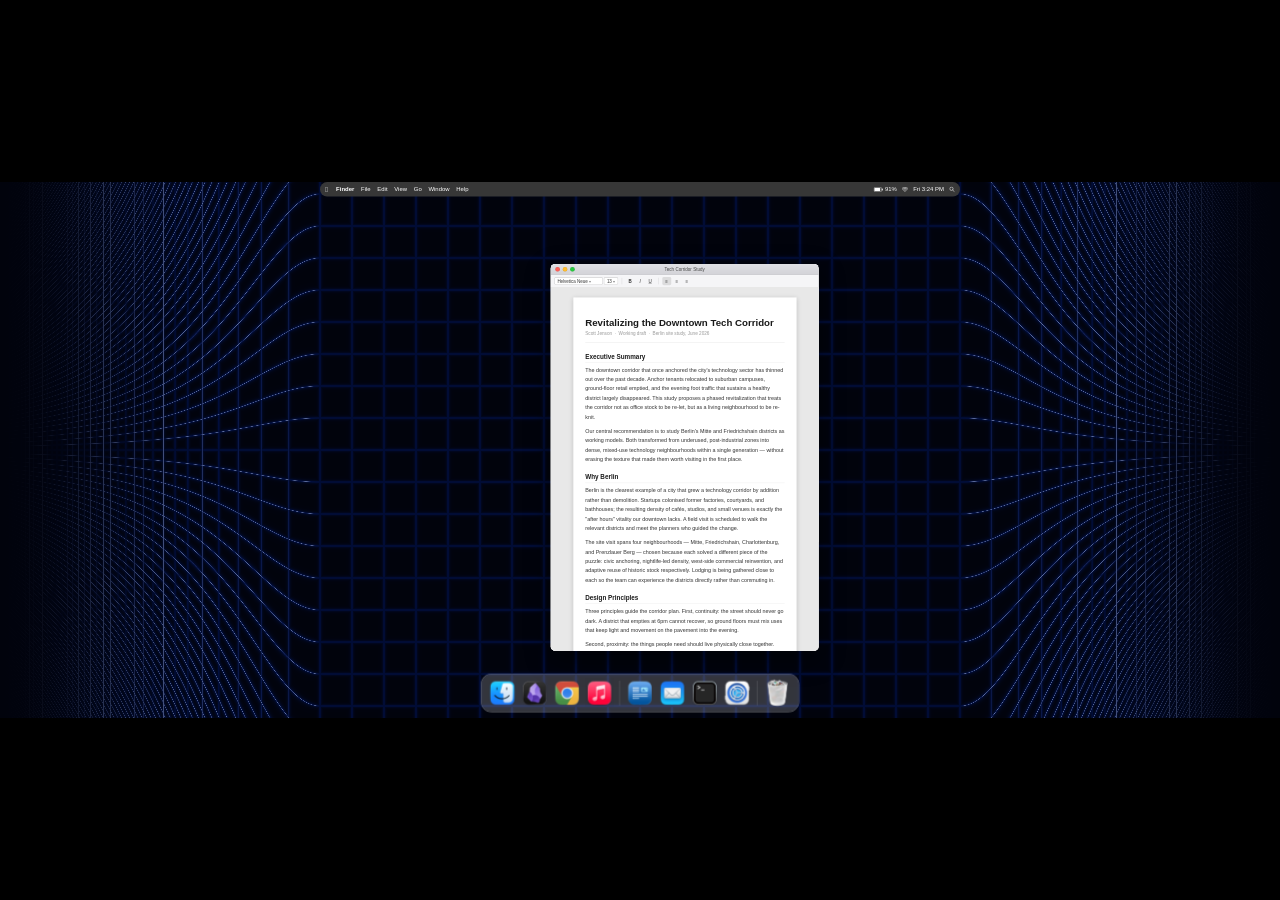
<file: index.html>
<!DOCTYPE html>
<html lang="en">
<head>
<meta charset="UTF-8">
<title>2</title>
<link rel="stylesheet" href="css/base.css">
<link rel="stylesheet" href="css/desktop.css">
<link rel="stylesheet" href="css/wordprocessor.css">
<link rel="stylesheet" href="css/windows.css">
<link rel="stylesheet" href="css/demo3.css">
</head>
<body>

<!--
  DEMO 3 — plain DOM, no WebGL.
  Opens looking IDENTICAL to where Demo 2 leaves off: pill menubar, same wallpaper
  (captured PNG), same dock, and a single word-processor window pinned to Demo 2's
  parity rect (1600,280,740,900). See CLAUDE.md for the full model.

  Choreography (all driven by js/demo3.js):
    • [→]  slide the file browser out from the viewer's left
    • [space] reveal the next pre-authored item in the folder
    • click an item → open it as a new tab in the viewer (Tab 1 = the document, never lost)
    • hover an item → a card pops out to the left into open desktop space
-->

<div id="stage">

  <!-- Background grid — Demo 2's shader ported to a static WebGL canvas (js/grid-bg.js),
       replacing the heavy 8 MB wallpaper PNG. Sized 3440×1440, CSS-scaled with #stage. -->
  <canvas id="grid-bg"></canvas>

  <!-- ── MENUBAR (pill state) ── lifted markup from Demo 2 -->
  <div id="menubar">
    <div id="menu-left">
      <span class="apple">&#63743;</span>
      <span class="menu-item bold">Finder</span>
      <span class="menu-item">File</span>
      <span class="menu-item">Edit</span>
      <span class="menu-item">View</span>
      <span class="menu-item">Go</span>
      <span class="menu-item">Window</span>
      <span class="menu-item">Help</span>
    </div>
    <span class="spacer"></span>
       <div class="menu-right">
          <span class="menu-icon-item">
            <svg width="25" height="12" viewBox="0 0 25 12" fill="none">
              <rect x="0.6" y="0.6" width="21" height="10.8" rx="2.4" stroke="currentColor" stroke-width="1.2"/>
              <rect x="22" y="3.5" width="2.5" height="5" rx="1.2" fill="currentColor"/>
              <rect x="2" y="2" width="15.5" height="8" rx="1.5" fill="currentColor"/>
            </svg>
            91%
          </span>
          <span class="menu-icon-item">
            <svg width="16" height="13" viewBox="0 0 16 13" fill="none">
              <circle cx="8" cy="11.5" r="1.4" fill="currentColor"/>
              <path d="M4.8 8.8 Q8 5.8 11.2 8.8" stroke="currentColor" stroke-width="1.4" stroke-linecap="round"/>
              <path d="M2 6.2 Q8 0.8 14 6.2" stroke="currentColor" stroke-width="1.4" stroke-linecap="round"/>
              <path d="M0 3.5 Q8 -2.5 16 3.5" stroke="currentColor" stroke-width="1.4" stroke-linecap="round"/>
            </svg>
          </span>
          <span>Fri 3:24 PM</span>
          <span class="menu-icon-item">
            <svg width="15" height="15" viewBox="0 0 15 15" fill="none">
              <circle cx="6" cy="6" r="4.5" stroke="currentColor" stroke-width="1.4"/>
              <line x1="9.5" y1="9.5" x2="14" y2="14" stroke="currentColor" stroke-width="1.5" stroke-linecap="round"/>
            </svg>
          </span>
     </div>
  </div>

  <!-- ── THE ATTACHED UNIT: file browser (left) + viewer (right) ── -->
  <div id="viewer" class="os-window">

    <!-- Scrapbook — slides out to the LEFT; viewer never moves -->
    <div id="scrapbook">
      <div class="fb-header"><img class="fb-folder-img" src="icons/folder.png" alt=""> SCRAPBOOK</div>
      <div class="fb-tree" id="fb-items">
        <!-- Starts with ONLY the open document. Everything else arrives FLAT (no
             folders yet — folders appear later, in the "categorize" stage). A drag
             of a Finder icon / doc-or-browser text / the browser URL all append a
             top-level row here. data-panel links a row to a viewer panel id. -->

        <!-- The document we're currently viewing (selected on open) -->
        <div class="fb-item revealed active" data-panel="panel-doc" data-kind="doc">
          <img class="fb-file-img" src="icons/document.png" alt="">
          <span class="fb-name">Tech Corridor Study.doc</span>
        </div>

        <!-- STAGE 3 — hotels gathered "from around the web". Pre-authored but hidden
             (.stage-hidden); bulkAddHotels() reveals them flat on the Stage-3 Space.
             data-mx/data-my are normalized (0–1) pin positions for the Stage-5 map. -->
        <div class="fb-item stage-hidden hotel-row" data-panel="panel-hotel-adlon"
             data-kind="hotel" data-mx="0.50" data-my="0.46">
          <span class="fb-ico">📝</span><span class="fb-name">Hotel Adlon Kempinski</span>
        </div>
        <div class="fb-item stage-hidden hotel-row" data-panel="panel-hotel-michelberger"
             data-kind="hotel" data-mx="0.73" data-my="0.66">
          <span class="fb-ico">📝</span><span class="fb-name">Michelberger Hotel</span>
        </div>
        <div class="fb-item stage-hidden hotel-row" data-panel="panel-hotel-25hours"
             data-kind="hotel" data-mx="0.16" data-my="0.40">
          <span class="fb-ico">📝</span><span class="fb-name">25hours Hotel Bikini</span>
        </div>
        <div class="fb-item stage-hidden hotel-row" data-panel="panel-hotel-oderberger"
             data-kind="hotel" data-mx="0.60" data-my="0.16">
          <span class="fb-ico">📝</span><span class="fb-name">Hotel Oderberger</span>
        </div>

      </div>
    </div>

    <!-- Viewer content clip layer (rounds corners; sits above the file browser) -->
    <div class="viewer-clip">

    <!-- Viewer titlebar (shared frame). No tab bar: the file-browser sidebar
         highlight (.fb-item.active) is the only selection indicator, and the title
         reflects whichever item is selected (set by js/demo3.js). -->
    <div class="win-titlebar">
      <div class="traffic-lights">
        <div class="tl red"></div><div class="tl yellow"></div><div class="tl green"></div>
      </div>
      <span class="win-title" id="viewer-title">Tech Corridor Study</span>
    </div>

    <!-- Viewer panels — exactly one is .active at a time (= the selected sidebar row) -->
    <div class="viewer-panels" id="viewer-panels">

      <!-- TAB 1: the document — markup lifted from Demo 2's wordprocessor.html -->
      <div class="viewer-panel active" id="panel-doc">
        <div class="wp-toolbar">
          <div class="wp-toolbar-group">
            <div class="wp-font-select">Helvetica Neue <span class="wp-dropdown-arrow">▾</span></div>
            <div class="wp-font-size">13 <span class="wp-dropdown-arrow">▾</span></div>
          </div>
          <div class="wp-toolbar-sep"></div>
          <div class="wp-toolbar-group">
            <button class="wp-btn wp-btn-bold">B</button>
            <button class="wp-btn wp-btn-italic">I</button>
            <button class="wp-btn wp-btn-underline">U</button>
          </div>
          <div class="wp-toolbar-sep"></div>
          <div class="wp-toolbar-group">
            <button class="wp-btn wp-active">≡</button>
            <button class="wp-btn">≡</button>
            <button class="wp-btn">≡</button>
          </div>
        </div>
        <div class="win-body">
          <div class="wp-scroll">
            <div class="wp-page">
              <h1 class="wp-h1">Revitalizing the Downtown Tech Corridor</h1>
              <p class="wp-meta">Scott Jenson &nbsp;·&nbsp; Working draft &nbsp;·&nbsp; Berlin site study, June 2026</p>
              <h2 class="wp-h2">Executive Summary</h2>
              <p class="wp-p">The downtown corridor that once anchored the city's technology sector has thinned out over the past decade. Anchor tenants relocated to suburban campuses, ground-floor retail emptied, and the evening foot traffic that sustains a healthy district largely disappeared. This study proposes a phased revitalization that treats the corridor not as office stock to be re-let, but as a living neighbourhood to be re-knit.</p>
              <p class="wp-p">Our central recommendation is to study Berlin's Mitte and Friedrichshain districts as working models. Both transformed from underused, post-industrial zones into dense, mixed-use technology neighbourhoods within a single generation — without erasing the texture that made them worth visiting in the first place.</p>
              <h2 class="wp-h2">Why Berlin</h2>
              <p class="wp-p">Berlin is the clearest example of a city that grew a technology corridor by addition rather than demolition. Startups colonised former factories, courtyards, and bathhouses; the resulting density of cafés, studios, and small venues is exactly the "after hours" vitality our downtown lacks. A field visit is scheduled to walk the relevant districts and meet the planners who guided the change.</p>
              <p class="wp-p">The site visit spans four neighbourhoods — Mitte, Friedrichshain, Charlottenburg, and Prenzlauer Berg — chosen because each solved a different piece of the puzzle: civic anchoring, nightlife-led density, west-side commercial reinvention, and adaptive reuse of historic stock respectively. Lodging is being gathered close to each so the team can experience the districts directly rather than commuting in.</p>
              <h2 class="wp-h2">Design Principles</h2>
              <p class="wp-p">Three principles guide the corridor plan. First, continuity: the street should never go dark. A district that empties at 6pm cannot recover, so ground floors must mix uses that keep light and movement on the pavement into the evening.</p>
              <p class="wp-p">Second, proximity: the things people need should live physically close together. Housing, work, food, and transit within a short walk is what lets a neighbourhood sustain itself without forcing every trip into a car.</p>
              <p class="wp-p">Third, legibility: the corridor should communicate what it is at a glance. A visitor stepping off the train should be able to read the district — where to eat, where to work, where to stay — without a map, because the built form makes it obvious.</p>
              <h2 class="wp-h2">Open Questions</h2>
              <p class="wp-p">Several decisions remain unresolved and will be tested against what we observe on the ground. How much parking can be removed before retail suffers, versus how much must go to make the street walkable? Should incentives target large anchor tenants, or a larger number of small ones? And how do we stage construction so the corridor stays open for business throughout?</p>
              <p class="wp-p">The anchor-tenant question is the most consequential and the most fraught. A single large employer can revive a district overnight — and hollow it out just as fast if it leaves. A spread of smaller tenants is slower to assemble but far more resilient. Berlin leaned toward the latter, and that choice is worth examining closely.</p>
              <h2 class="wp-h2">Next Steps</h2>
              <p class="wp-p">Finalise the Berlin itinerary and confirm lodging in each of the four districts, then conduct the walking study with the local planning office. A follow-on report will translate the observations into a concrete, phased proposal for the downtown corridor, with cost estimates and a staging plan that keeps the street alive while the work proceeds.</p>
            </div>
          </div>
        </div>
      </div>

      <!-- Spreadsheet panel — kept as the clone source for spreadsheet files dragged
           in from Finder (js/demo3.js createFileItem); also openable on its own. -->
      <!-- panel: spreadsheet -->
      <div class="viewer-panel sheet-panel" id="panel-budget">

        <!-- Spreadsheet toolbar — sits above the grid, under the tabs -->
        <div class="ss-toolbar">
          <div class="ss-group">
            <button class="ss-btn ss-btn-bold">B</button>
            <button class="ss-btn ss-btn-italic">I</button>
            <button class="ss-btn ss-btn-underline">U</button>
          </div>
          <div class="ss-sep"></div>
          <div class="ss-group">
            <button class="ss-btn ss-active">≡</button>
            <button class="ss-btn">≡</button>
            <button class="ss-btn">≡</button>
          </div>
          <div class="ss-sep"></div>
          <div class="ss-group">
            <button class="ss-btn">$</button>
            <button class="ss-btn">%</button>
            <button class="ss-btn">.0</button>
          </div>
          <div class="ss-sep"></div>
          <div class="ss-group">
            <button class="ss-btn ss-fx">Σ</button>
            <div class="ss-select">Sum <span class="ss-arrow">▾</span></div>
          </div>
        </div>

        <!-- Formula / cell-reference bar -->
        <div class="ss-formula-bar">
          <div class="ss-cellref">C7</div>
          <span class="ss-fx-label">𝑓𝑥</span>
          <div class="ss-formula">=SUM(C2:C6)</div>
        </div>

        <div class="ss-grid">
          <table>
            <thead>
              <tr><th class="row-head"></th><th>A</th><th>B</th><th>C</th></tr>
            </thead>
            <tbody>
              <tr><td class="row-head">1</td><td>Phase</td><td>Item</td><td class="num">Cost</td></tr>
              <tr><td class="row-head">2</td><td>Phase 1 — Baseline</td><td>3D window engine</td><td class="num">$18,000</td></tr>
              <tr><td class="row-head">3</td><td>Phase 2 — Spatial</td><td>Snap zones + parking</td><td class="num">$12,500</td></tr>
              <tr><td class="row-head">4</td><td>Phase 3 — Bridge</td><td>Clipboard ↔ filesystem</td><td class="num">$14,200</td></tr>
              <tr><td class="row-head">5</td><td>Phase 3 — Bridge</td><td>User testing</td><td class="num">$6,800</td></tr>
              <tr class="total"><td class="row-head">6</td><td></td><td>Total</td><td class="num">$51,500</td></tr>
            </tbody>
          </table>
        </div>
      </div>

      <!-- STAGE 3 hotel panels — these read as plain CLIPPED TEXT from the Time Out
           page (same snippet-panel structure as a dragged browser clip), not styled
           hotel cards. The row stays .hotel-row/data-kind="hotel" so categorize + the
           map still work; only the panel preview changed. -->
      <div class="viewer-panel snippet-panel" id="panel-hotel-adlon">
        <div class="snippet-body">
          <div class="snippet-provenance">Clipped from Time Out — Berlin Hotels</div>
          <div class="snippet-content">
            <p><strong>Hotel Adlon Kempinski</strong></p>
            <p>If you only know one Berlin hotel, it's this one. The Adlon has stood beside the Brandenburg Gate since 1907, and the location is unbeatable — you step out of the lobby and onto Pariser Platz, with Unter den Linden stretching east toward Museum Island. Rooms are classically grand, the afternoon tea is an institution, and the front rooms look straight onto the Gate.</p>
            <p><strong>Address:</strong> Unter den Linden 77, 10117 Berlin (Mitte)<br>
               <strong>Phone:</strong> +49 30 22610<br>
               <strong>From</strong> €420/night</p>
            <p><strong>Review (★ 4.7):</strong> "Old-world grandeur done right. Worth a front-facing room for the view of the Gate — you won't get closer. Service was flawless and the afternoon tea lived up to the legend."</p>
          </div>
        </div>
      </div>

      <div class="viewer-panel snippet-panel" id="panel-hotel-michelberger">
        <div class="snippet-body">
          <div class="snippet-provenance">Clipped from Time Out — Berlin Hotels</div>
          <div class="snippet-content">
            <p><strong>Michelberger Hotel</strong></p>
            <p>Playful, design-forward, and very Berlin — a former factory turned hotel with a leafy courtyard, a great bar, and the U1 line right outside. Walkable to the river and the Friedrichshain clubs.</p>
            <p><strong>Address:</strong> Warschauer Str. 39–40, 10243 Berlin (Friedrichshain)<br>
               <strong>Phone:</strong> +49 30 29778590<br>
               <strong>From</strong> €145/night</p>
            <p><strong>Review (★ 4.5):</strong> "Quirky in the best way — the courtyard bar is a scene and the staff are genuinely fun. Rooms are compact but full of character. Perfect base for a night out in the east."</p>
          </div>
        </div>
      </div>

      <div class="viewer-panel snippet-panel" id="panel-hotel-25hours">
        <div class="snippet-body">
          <div class="snippet-provenance">Clipped from Time Out — Berlin Hotels</div>
          <div class="snippet-content">
            <p><strong>25hours Hotel Bikini Berlin</strong></p>
            <p>West Berlin with a view — the "jungle" rooms look straight into the zoo, and the Monkey Bar on the roof has the best sunset over the Gedächtniskirche. Handy for the conference venue.</p>
            <p><strong>Address:</strong> Budapester Str. 40, 10787 Berlin (Charlottenburg)<br>
               <strong>Phone:</strong> +49 30 1202210<br>
               <strong>From</strong> €190/night</p>
            <p><strong>Review (★ 4.6):</strong> "The rooftop bar alone is worth the stay. Ask for a zoo-facing room — waking up to the Tiergarten is unreal. A short walk to KaDeWe and the Ku'damm shops."</p>
          </div>
        </div>
      </div>

      <div class="viewer-panel snippet-panel" id="panel-hotel-oderberger">
        <div class="snippet-body">
          <div class="snippet-provenance">Clipped from Time Out — Berlin Hotels</div>
          <div class="snippet-content">
            <p><strong>Hotel Oderberger</strong></p>
            <p>A boutique stay built into a restored 19th-century public bathhouse — you can swim in the original pool hall. Quiet, tree-lined neighbourhood full of cafés, an easy tram ride from Mitte.</p>
            <p><strong>Address:</strong> Oderberger Str. 57, 10435 Berlin (Prenzlauer Berg)<br>
               <strong>Phone:</strong> +49 30 780089760<br>
               <strong>From</strong> €165/night</p>
            <p><strong>Review (★ 4.6):</strong> "Swimming in that restored Victorian pool hall is a once-in-a-trip experience. The neighbourhood is calm and full of good coffee. Rooms are tasteful and quiet — a lovely escape from the centre."</p>
          </div>
        </div>
      </div>

    </div>
    </div><!-- /viewer-clip -->
  </div><!-- /viewer -->

  <!-- ── COLLAPSED DESKTOP ICON ── the final beat: the whole scrapbook unit shrinks
       into a single Finder-style file icon sitting on the desktop (js/demo3.js). -->
  <div id="desktop-file" class="hidden">
    <img src="icons/scrapbook.png" alt="">
    <span class="label">Tech Corridor Study</span>
  </div>

  <!-- ── SIDE WINDOWS (Finder left, Browser right) ── lifted from a prior demo.
       Start hidden (.win-hidden) so Demo 3's opening frame still matches Demo 2's
       single-window scene; [w] reveals/hides them during narration (js/demo3.js).
       Positioned + scaled in desktop-px by css/demo3.css (#win-finder / #win-browser). -->

  <!-- FINDER — to the LEFT of the viewer -->
  <div class="os-window win-hidden" id="win-finder">
    <div class="win-titlebar">
      <div class="traffic-lights">
        <div class="tl red"></div>
        <div class="tl yellow"></div>
        <div class="tl green"></div>
      </div>
      <span class="win-title">Documents</span>
    </div>
    <div class="win-body">
      <!-- Sidebar -->
      <div class="finder-sidebar">
        <div class="finder-sidebar-section">
          <div class="finder-sidebar-label">Favorites</div>
          <div class="finder-sidebar-item active"><span class="si-icon">📁</span> Documents</div>
          <div class="finder-sidebar-item"><span class="si-icon">📥</span> Downloads</div>
          <div class="finder-sidebar-item"><span class="si-icon">🖥</span> Desktop</div>
          <div class="finder-sidebar-item"><span class="si-icon">🖼</span> Pictures</div>
          <div class="finder-sidebar-item"><span class="si-icon">🎵</span> Music</div>
          <div class="finder-sidebar-item"><span class="si-icon">🎬</span> Movies</div>
        </div>
        <div class="finder-sidebar-section">
          <div class="finder-sidebar-label">iCloud</div>
          <div class="finder-sidebar-item"><span class="si-icon">☁️</span> iCloud Drive</div>
          <div class="finder-sidebar-item"><span class="si-icon">📄</span> Pages</div>
          <div class="finder-sidebar-item"><span class="si-icon">📊</span> Numbers</div>
        </div>
        <div class="finder-sidebar-section">
          <div class="finder-sidebar-label">Locations</div>
          <div class="finder-sidebar-item"><span class="si-icon">💻</span> MacBook Pro</div>
          <div class="finder-sidebar-item"><span class="si-icon">📀</span> Macintosh HD</div>
        </div>
        <div class="finder-sidebar-section">
          <div class="finder-sidebar-label">Tags</div>
          <div class="finder-sidebar-item"><span style="color:#ff5f57">●</span> Red</div>
          <div class="finder-sidebar-item"><span style="color:#febc2e">●</span> Yellow</div>
          <div class="finder-sidebar-item"><span style="color:#28c840">●</span> Green</div>
          <div class="finder-sidebar-item"><span style="color:#0a84ff">●</span> Blue</div>
        </div>
      </div>
      <!-- Main area -->
      <div class="finder-right">
        <div class="finder-toolbar">
          <div class="finder-toolbar-btn">◀</div>
          <div class="finder-toolbar-btn">▶</div>
          <div class="finder-toolbar-btn" style="margin-left:8px">⊞</div>
          <div class="finder-toolbar-btn">≡</div>
          <div class="finder-toolbar-btn">⋮</div>
          <div class="finder-search"><span>🔍</span><span>Search</span></div>
        </div>
        <div class="finder-main">
          <div class="finder-file"><div class="file-icon">📁</div><div class="file-name">Projects</div></div>
          <div class="finder-file selected"><div class="file-icon">📁</div><div class="file-name">Design Assets</div></div>
          <div class="finder-file"><div class="file-icon">📁</div><div class="file-name">Archive</div></div>
          <div class="finder-file"><div class="file-icon">📁</div><div class="file-name">Client Work</div></div>
          <div class="finder-file"><div class="file-icon">📄</div><div class="file-name">Resume 2026.pdf</div></div>
          <div class="finder-file"><div class="file-icon">📊</div><div class="file-name">Q1 Budget.xlsx</div></div>
          <div class="finder-file"><div class="file-icon">🖼</div><div class="file-name">mockup_v3.png</div></div>
          <div class="finder-file"><div class="file-icon">📝</div><div class="file-name">Notes Draft.txt</div></div>
          <div class="finder-file"><div class="file-icon">📦</div><div class="file-name">Desktop5.zip</div></div>
          <div class="finder-file"><div class="file-icon">🎵</div><div class="file-name">Podcast Edit.mp3</div></div>
          <div class="finder-file"><div class="file-icon">📄</div><div class="file-name">Contract NDA.pdf</div></div>
          <div class="finder-file"><div class="file-icon">🖼</div><div class="file-name">wallpaper.jpg</div></div>
          <div class="finder-file"><div class="file-icon">📁</div><div class="file-name">References</div></div>
          <div class="finder-file"><div class="file-icon">📄</div><div class="file-name">Roadmap.docx</div></div>
        </div>
        <div class="finder-statusbar">14 items, 48.3 GB available</div>
      </div>
    </div>
  </div>

  <!-- BROWSER — to the RIGHT of the viewer -->
  <div class="os-window win-hidden" id="win-browser">
    <div class="win-titlebar">
      <div class="traffic-lights">
        <div class="tl red"></div>
        <div class="tl yellow"></div>
        <div class="tl green"></div>
      </div>
      <span class="win-title">Great Hotels in Berlin — Time Out</span>
    </div>
    <div class="win-body" style="flex-direction:column;">
      <div class="browser-chrome">
        <div class="browser-tabs">
          <div class="browser-tab active">
            <span class="tab-favicon">🟧</span>
            <span style="overflow:hidden;text-overflow:ellipsis;white-space:nowrap;">Great Hotels in Berlin</span>
            <span class="tab-close">✕</span>
          </div>
          <div class="browser-tab">
            <span class="tab-favicon">🔵</span>
            <span style="overflow:hidden;text-overflow:ellipsis;white-space:nowrap;">Maps — Berlin</span>
            <span class="tab-close">✕</span>
          </div>
          <div class="browser-tab">
            <span class="tab-favicon">🟢</span>
            <span style="overflow:hidden;text-overflow:ellipsis;white-space:nowrap;">DB Bahn</span>
            <span class="tab-close">✕</span>
          </div>
          <div style="width:28px;height:28px;background:rgba(0,0,0,0.06);border-radius:6px;display:flex;align-items:center;justify-content:center;margin-left:4px;align-self:center;font-size:16px;color:#666;">+</div>
        </div>
        <div class="browser-addressbar">
          <span class="browser-nav-btn">◀</span>
          <span class="browser-nav-btn">▶</span>
          <span class="browser-nav-btn">↻</span>
          <div class="browser-url">
            <span class="lock">🔒</span>
            <span class="domain">timeout.com</span>
            <span class="path">/berlin/hotels/best-hotels-in-berlin</span>
          </div>
          <span style="font-size:18px;color:#888;">⋮</span>
        </div>
      </div>
      <div class="browser-content">
        <div class="page-nav">
          <div class="page-logo">Time Out</div>
          <div class="page-nav-links">
            <span class="page-nav-link active">Hotels</span>
            <span class="page-nav-link">Things to Do</span>
            <span class="page-nav-link">Food</span>
            <span class="page-nav-link">Nightlife</span>
            <span class="page-nav-link">Travel</span>
          </div>
        </div>
        <div class="page-hero" style="background:linear-gradient(135deg,#1a3a2e 0%,#2d6e54 100%);">
          <div class="page-hero-eyebrow">Berlin · Where to Stay</div>
          <div class="page-hero-h1">Great Hotels in Berlin<br>for every kind of trip</div>
          <div class="page-hero-sub">From a grande dame by the Brandenburg Gate to a design hotel in the heart of the club district — our pick of the best places to stay across Berlin's most interesting neighbourhoods.</div>
          <div class="page-hero-cta">See the List</div>
        </div>
        <div class="page-body">
          <!-- Editor's Pick is wrapped so a text-drag from within it is recognized as
               the Adlon hotel (data-hotel → reveals the authored hotel row + map pin),
               not a generic clip. See startSelectionDrag in js/demo3.js. -->
          <div data-hotel="panel-hotel-adlon">
            <div class="page-section-label">Editor's Pick</div>
            <div class="page-h2">Hotel Adlon Kempinski</div>
            <div class="page-p">If you only know one Berlin hotel, it's this one. The Adlon has stood beside the Brandenburg Gate since 1907, and the location is unbeatable — you step out of the lobby and onto Pariser Platz, with Unter den Linden stretching east toward Museum Island. Rooms are classically grand, the afternoon tea is an institution, and the front rooms look straight onto the Gate.</div>
            <div class="page-p"><strong>Address:</strong> Unter den Linden 77, 10117 Berlin (Mitte). &nbsp;·&nbsp; <strong>From</strong> €420/night. &nbsp;·&nbsp; ★ 4.7</div>
          </div>

          <div class="page-section-label" style="margin-top:28px;">Also Great</div>
          <div class="page-h2">Four more, by neighbourhood</div>
          <div class="page-p">Berlin rewards staying in the district you actually want to explore — the city is large and spread out, and each quarter has its own character. Here are our favourites across the east, west, and centre.</div>
          <!-- Each card carries data-hotel so the scrapbook hotel row can find its
               source block on the page for the provenance-hover highlight. -->
          <div class="page-cards">
            <div class="page-card" data-hotel="panel-hotel-michelberger">
              <div class="page-card-img" style="background:#c08a5a;">🎸</div>
              <div class="page-card-body">
                <div class="page-card-title">Michelberger Hotel</div>
                <div class="page-card-desc">Friedrichshain · playful design hotel by Warschauer Str. From €145.</div>
              </div>
            </div>
            <div class="page-card" data-hotel="panel-hotel-25hours">
              <div class="page-card-img" style="background:#4a9e8f;">🐒</div>
              <div class="page-card-body">
                <div class="page-card-title">25hours Hotel Bikini</div>
                <div class="page-card-desc">Charlottenburg · "jungle" rooms over the Zoo, rooftop bar. From €190.</div>
              </div>
            </div>
            <div class="page-card" data-hotel="panel-hotel-oderberger">
              <div class="page-card-img" style="background:#8a6db0;">🛁</div>
              <div class="page-card-body">
                <div class="page-card-title">Hotel Oderberger</div>
                <div class="page-card-desc">Prenzlauer Berg · boutique stay in a restored bathhouse. From €165.</div>
              </div>
            </div>
          </div>

          <div class="page-section-label" style="margin-top:28px;">How to Choose</div>
          <div class="page-h2">East or West?</div>
          <div class="page-p">For nightlife and the start-up scene, base yourself in the east — Friedrichshain and Prenzlauer Berg put you among the cafés, galleries, and venues that define modern Berlin. For shopping, the opera, and easy airport connections, the west around Charlottenburg is calmer and greener, with the Tiergarten on your doorstep.</div>
          <div class="page-p">Mitte, in the middle, is the safe all-rounder: walkable to the major sights, well connected by U-Bahn and S-Bahn, and close to both halves of the city. If it's a short trip and you want to see the landmarks, stay central and travel out for the evenings.</div>

          <div class="page-section-label" style="margin-top:28px;">Getting Around</div>
          <div class="page-h2">Trains, not taxis</div>
          <div class="page-p">Berlin's public transport is excellent and a single ticket covers the U-Bahn, S-Bahn, trams, and buses. Most of the hotels above are within a few minutes' walk of a station, so you rarely need a car. The BVG app handles tickets and routing; an AB zone day pass covers everywhere you're likely to go.</div>
          <div class="page-p">From BER airport, the FEX express and the S9 reach the city centre in well under an hour. If you're arriving by rail, Berlin Hauptbahnhof is the hub, with onward connections to every district on this list.</div>
        </div>
      </div>
    </div>
  </div>

  <!-- ── DOCK ── lifted markup from Demo 2 -->
  <div id="dock">
    <div class="dock-item"><div class="dock-icon"><img src="icons/finder.png" alt="Finder"></div></div>
    <div class="dock-item"><div class="dock-icon"><img src="icons/obsidian.png" alt="Obsidian"></div></div>
    <div class="dock-item"><div class="dock-icon"><img src="icons/chrome.png" alt="Browser"></div></div>
    <div class="dock-item"><div class="dock-icon"><img src="icons/music.png" alt="Music"></div></div>
    <div class="dock-sep"></div>
    <div class="dock-item"><div class="dock-icon"><img src="icons/wordprocessor.png" alt="Word Processor"></div></div>
    <div class="dock-item"><div class="dock-icon"><img src="icons/mail.png" alt="Mail"></div></div>
    <div class="dock-item"><div class="dock-icon"><img src="icons/terminal.png" alt="Terminal"></div></div>
    <div class="dock-item"><div class="dock-icon"><img src="icons/settings.png" alt="Settings"></div></div>
    <div class="dock-sep"></div>
    <div class="dock-item"><div class="dock-icon"><img src="icons/trash.png" alt="Trash"></div></div>
  </div>

</div><!-- /stage -->

<script src="js/stage.js"></script>
<script src="js/grid-bg.js"></script>
<script src="js/demo3.js"></script>
</body>
</html>
</file>
<file: css/base.css>
/* Reset, root variables, page shell, desktop letterbox scaling.
   Lifted from Demo 2's base.css — the 3D #gl / #sources rules are removed
   (Demo 3 is plain DOM, no WebGL canvas), but the reset, :root vars, and the
   letterbox model are IDENTICAL so the two demos read the same across a tab switch. */

*, *::before, *::after { margin: 0; padding: 0; box-sizing: border-box; }

:root {
  --menubar-h: 39px;
  --titlebar-h: 30px;
  --accent: #0a84ff;

  /* Internal desktop coordinate space (must match Demo 2's config.js). */
  --desktop-w: 3440;
  --desktop-h: 1440;
}

html, body {
  width: 100%; height: 100%;
  background: #000;            /* black → letterbox/cinema bars top/bottom, same as Demo 2 */
  overflow: hidden;
  font-family: -apple-system, 'Helvetica Neue', sans-serif;
}

/* ── DESKTOP STAGE ──
   In Demo 2 the desktop is a 3440×1440 WebGL canvas, CSS-scaled to fit the viewport
   and centered (letterboxed). Demo 3 reproduces that EXACTLY with a fixed-size stage
   that we scale with transform. Everything inside #stage is authored in desktop-px
   (the 3440×1440 space), so positions can be copied 1:1 from Demo 2's data-x/data-y.
   js/stage.js computes the scale factor on load + resize. */
#stage {
  position: absolute;
  top: 50%; left: 50%;
  width: calc(var(--desktop-w) * 1px);
  height: calc(var(--desktop-h) * 1px);
  transform: translate(-50%, -50%) scale(var(--stage-scale, 1));
  transform-origin: center center;
  overflow: hidden;
}

/* Background grid layer — fills the stage behind everything. Drawn live by
   js/grid-bg.js (Demo 2's shader ported to a static WebGL canvas), replacing the
   heavy wallpaper PNG. The canvas is internally 3440×1440(×SS) and CSS-stretched to
   fill the stage, so it scales 1:1 with everything else. */
#grid-bg {
  position: absolute;
  inset: 0;
  width: 100%;
  height: 100%;
  display: block;
  background: rgb(13, 27, 62);   /* fallback if WebGL is unavailable */
  z-index: 0;
}
</file>
<file: css/desktop.css>
/* Desktop chrome — menubar pill, dock, trash, shared window frame.
   LIFTED from Demo 2's css/desktop.css. Keep this in visual lock-step with Demo 2:
   the menubar, dock, and window frame must render pixel-identical so the tab switch
   from Demo 2 → Demo 3 is invisible. The 3D-only rules (#desktop-chrome host,
   #snap-zone-overlay) are dropped; the menubar starts in its .centered "pill" state
   because Demo 3 opens where Demo 2 leaves off (menubar already collapsed). */

:root { --menu-shift: 860px; }

/* ── MENUBAR (pill form) ──
   Demo 2 toggles between full-width and a centered black pill via .centered.
   Demo 3 starts in the pill state, so #menubar carries .centered from the start. */
#menubar {
  /* Centered pill. Demo 2 made this shape with a full-width bar + clip-path; here
     we use a real fixed-width rounded box (visible width matches: 3440−860−860=1720)
     so a normal border traces the rounded shape cleanly. */
  position: absolute;
  top: 0; left: 50%;
  transform: translateX(-50%);
  width: 1720px;
  height: var(--menubar-h);
  display: flex; align-items: center;
  padding: 0 14px;          /* matches Demo 2's #menubar padding so items don't shift */
  gap: 18px;
  font-size: 16px;
  overflow: hidden;
  z-index: 100;

  border-radius: 19px;
  background: rgb(55, 55, 55);
  color: #fff;
}
#menu-left {
  display: flex; align-items: center; gap: 18px;
}
#menubar .apple { font-size: 20px; margin-right: 4px; }
#menubar .menu-item { font-weight: 500; }
#menubar .menu-item.bold { font-weight: 700; }
#menubar .spacer { flex: 1; }
#menubar .menu-right {
  display: flex; align-items: center; gap: 14px; font-size: 16px;
}
#menubar .menu-icon-item { display: flex; align-items: center; gap: 5px; }

/* ── DOCK ── (lifted verbatim) */
#dock {
  position: absolute;
  bottom: 15px; left: 50%;
  transform: translateX(-50%);
  background: rgba(255,255,255,0.2);
  border: 0.5px solid rgba(255,255,255,0.3);
  border-radius: 30px;
  padding: 12px 18px;
  display: flex; gap: 9px; align-items: flex-end;
  z-index: 50;
}
.dock-item { display: flex; align-items: center; }
.dock-icon {
  width: 78px; height: 78px;
  display: flex; align-items: center; justify-content: center;
}
.dock-icon img { width: 78px; height: 78px; object-fit: contain; }
.dock-sep { width: 1px; height: 66px; background: rgba(255,255,255,0.3); align-self: center; margin: 0 6px; }

/* ── SHARED WINDOW FRAME ── (lifted verbatim from Demo 2)
   In Demo 2 each .os-window fills its own source canvas at 100%/100%. In Demo 3
   the window is an absolutely-positioned div on #stage, sized/placed in desktop-px
   by windows.css (see --wp-x/y/w/h). The frame styling itself is unchanged. */
.os-window {
  border-radius: 12px;
  overflow: hidden;
  background: #fff;
  display: flex;
  flex-direction: column;
  box-shadow: 0 22px 70px rgba(0,0,0,0.45);  /* real shadow — Demo 2 couldn't (canvas clipped) */
}
.win-titlebar {
  height: var(--titlebar-h);
  background: linear-gradient(180deg, #e0e0e4 0%, #d2d2d7 100%);
  border-bottom: 0.5px solid rgba(0,0,0,0.15);
  display: flex; align-items: center;
  padding: 0 12px;
  flex-shrink: 0;
  position: relative;
}
.traffic-lights { display: flex; gap: 7px; align-items: center; }
.tl { width: 13px; height: 13px; border-radius: 50%; border: 0.5px solid rgba(0,0,0,0.12); }
.tl.red { background: #ff5f57; }
.tl.yellow { background: #febc2e; }
.tl.green { background: #28c840; }
.win-title {
  position: absolute; left: 50%; transform: translateX(-50%);
  font-size: 12px; font-weight: 500; color: #444; letter-spacing: 0.01em;
}
.win-body { flex: 1; overflow: hidden; display: flex; }
</file>
<file: css/wordprocessor.css>
/* Word-processor INTERNAL styles — lifted verbatim from Demo 2's windows.css
   (.wp-* block). This styles the document that lives in Tab 1 of the viewer.
   Keep in sync with Demo 2 so Tab 1 looks identical to Demo 2's word processor. */

:root {
  --win-toolbar-bg:  #f5f5f7;
  --win-border-med:  rgba(0,0,0,0.12);
  --win-heading:     #1a1a1a;
  --win-text:        #333;
  --win-text-dim:    #888;
}

.wp-toolbar {
  display: flex; align-items: center; gap: 6px;
  padding: 5px 10px;
  background: var(--win-toolbar-bg);
  border-bottom: 0.5px solid var(--win-border-med);
  flex-shrink: 0;
}
.wp-toolbar-group { display: flex; align-items: center; gap: 3px; }
.wp-toolbar-sep { width: 0.5px; height: 18px; background: rgba(0,0,0,0.15); margin: 0 4px; }
.wp-font-select {
  font-size: 12px; color: var(--win-text);
  background: #fff; border: 0.5px solid rgba(0,0,0,0.2);
  border-radius: 4px; padding: 2px 7px; min-width: 130px;
}
.wp-font-size {
  font-size: 12px; color: var(--win-text);
  background: #fff; border: 0.5px solid rgba(0,0,0,0.2);
  border-radius: 4px; padding: 2px 7px; min-width: 36px; text-align: center;
}
.wp-dropdown-arrow { color: var(--win-text-dim); font-size: 10px; }
.wp-btn {
  width: 24px; height: 22px;
  border-radius: 4px; border: none; background: transparent;
  font-size: 12px; color: var(--win-text);
  display: flex; align-items: center; justify-content: center; cursor: default;
}
.wp-btn:hover { background: rgba(0,0,0,0.08); }
.wp-active { background: rgba(0,0,0,0.1) !important; }
.wp-btn-bold { font-weight: 700; }
.wp-btn-italic { font-style: italic; }
.wp-btn-underline { text-decoration: underline; }

.wp-scroll { flex: 1; overflow-y: auto; background: #e8e8e8; padding: 28px 24px; }
.wp-page {
  background: #fff; max-width: 600px; margin: 0 auto;
  padding: 52px 56px; box-shadow: 0 2px 12px rgba(0,0,0,0.15); min-height: 100%;
}
.wp-h1 { font-size: 22px; font-weight: 800; color: var(--win-heading); line-height: 1.25; margin-bottom: 6px; }
.wp-meta { font-size: 11px; color: #999; margin-bottom: 28px; padding-bottom: 16px; border-bottom: 0.5px solid #e0e0e0; }
.wp-h2 { font-size: 15px; font-weight: 700; color: var(--win-heading); margin: 26px 0 8px; padding-bottom: 4px; border-bottom: 0.5px solid #e8e8e8; }
.wp-h3 { font-size: 13px; font-weight: 700; color: var(--win-heading); margin: 18px 0 6px; }
.wp-p { font-size: 12.5px; line-height: 1.75; color: var(--win-text); margin-bottom: 12px; }
.wp-ul { margin: 8px 0 14px 20px; font-size: 12.5px; line-height: 1.75; color: var(--win-text); }
.wp-ul li { margin-bottom: 5px; }
</file>
<file: css/windows.css>
/* Per-window styles for the two side windows: Finder + Browser. (The word-processor
   .wp-* rules live in css/wordprocessor.css and share the --win-* vars below — CSS
   custom props resolve at use-time, so link order doesn't matter.) */

:root {
  /* ── Light window chrome (Finder, Browser, Word Processor) ── */
  --win-toolbar-bg:  #f5f5f7;        /* toolbar / statusbar fills */
  --win-panel-bg:    #f0f0f0;        /* sidebar / outer chrome fills */
  --win-bg-raised:   #f8f8f8;        /* slightly-off-white: address bar, active tab */
  --win-border:      rgba(0,0,0,0.10);
  --win-border-med:  rgba(0,0,0,0.12);
  --win-heading:     #1a1a1a;        /* near-black headings */
  --win-text:        #333;           /* body text */
  --win-text-dim:    #888;           /* de-emphasised labels */
  --win-accent:      #0a84ff;        /* Apple system blue */
}

/* (Word-processor .wp-* styles live in css/wordprocessor.css — not duplicated here.) */

/* ══════════════════════════════
   FINDER WINDOW
══════════════════════════════ */
.finder-sidebar {
  width: 180px;
  background: var(--win-panel-bg);
  border-right: 0.5px solid var(--win-border);
  padding: 10px 0;
  flex-shrink: 0;
  font-size: 12px;
  overflow-y: auto;
}
.finder-sidebar-section { margin-bottom: 14px; }
.finder-sidebar-label {
  font-size: 10px; font-weight: 700;
  color: var(--win-text-dim); text-transform: uppercase;
  letter-spacing: 0.08em;
  padding: 2px 14px 6px;
}
.finder-sidebar-item {
  display: flex; align-items: center; gap: 7px;
  padding: 4px 14px;
  border-radius: 6px;
  margin: 0 4px;
  color: var(--win-heading);
  cursor: default;
}
.finder-sidebar-item:hover { background: rgba(0,0,0,0.06); }
.finder-sidebar-item.active { background: var(--accent); color: #fff; }
.finder-sidebar-item .si-icon { font-size: 14px; }

.finder-main {
  flex: 1;
  background: #fff;
  padding: 16px;
  display: grid;
  grid-template-columns: repeat(auto-fill, minmax(90px, 1fr));
  gap: 8px;
  align-content: start;
  overflow-y: auto;
}
.finder-toolbar {
  background: var(--win-toolbar-bg);
  border-bottom: 0.5px solid var(--win-border);
  height: 42px;
  display: flex; align-items: center; padding: 0 14px; gap: 10px;
  flex-shrink: 0;
}
.finder-toolbar-btn {
  width: 28px; height: 22px;
  border-radius: 5px;
  background: rgba(0,0,0,0.07);
  display: flex; align-items: center; justify-content: center;
  font-size: 12px;
}
.finder-search {
  margin-left: auto;
  background: rgba(0,0,0,0.07);
  border-radius: 6px;
  width: 160px; height: 22px;
  display: flex; align-items: center; padding: 0 8px; gap: 5px;
  font-size: 11px; color: var(--win-text-dim);
}

.finder-file {
  display: flex; flex-direction: column; align-items: center; gap: 5px;
  padding: 8px 4px;
  border-radius: 6px;
  cursor: default;
}
.finder-file:hover { background: rgba(0,0,0,0.05); }
/* Selection highlights ONLY the filename (dark-blue pill behind the text), not the
   icon or the whole cell — matches macOS Finder. Same treatment on the drag chip. */
.finder-file.selected { background: transparent; }
.finder-file.selected .file-name,
.drag-finder .file-name {
  background: var(--accent); color: #fff;
  border-radius: 4px; padding: 1px 6px;
}
.file-icon { font-size: 36px; line-height: 1; }
.file-name { font-size: 11px; color: var(--win-heading); text-align: center; line-height: 1.3; word-break: break-word; }
.finder-statusbar {
  height: 24px;
  background: var(--win-toolbar-bg);
  border-top: 0.5px solid var(--win-border);
  display: flex; align-items: center; padding: 0 14px;
  font-size: 11px; color: #666;
  flex-shrink: 0;
}
.finder-right { flex: 1; display: flex; flex-direction: column; overflow: hidden; }


/* ══════════════════════════════
   BROWSER WINDOW
══════════════════════════════ */
.browser-chrome {
  background: var(--win-panel-bg);
  border-bottom: 0.5px solid var(--win-border-med);
  flex-shrink: 0;
}
.browser-tabs {
  display: flex; align-items: flex-end;
  padding: 8px 10px 0;
  gap: 2px;
}
.browser-tab {
  height: 30px;
  padding: 0 16px;
  border-radius: 8px 8px 0 0;
  display: flex; align-items: center; gap: 7px;
  font-size: 12px; color: #555;
  background: #dcdcdc;
  cursor: default;
  max-width: 180px;
}
.browser-tab.active {
  background: var(--win-bg-raised);
  color: var(--win-heading);
  font-weight: 500;
}
.browser-tab .tab-favicon { font-size: 11px; }
.browser-tab .tab-close { margin-left: auto; font-size: 10px; color: #aaa; }
.browser-addressbar {
  display: flex; align-items: center; gap: 8px;
  padding: 7px 12px;
  background: var(--win-bg-raised);
}
.browser-nav-btn { font-size: 16px; color: var(--win-text-dim); cursor: default; }
.browser-url {
  flex: 1;
  background: rgba(0,0,0,0.06);
  border-radius: 8px;
  height: 26px;
  display: flex; align-items: center;
  padding: 0 10px; gap: 6px;
  font-size: 12px; color: #444;
}
.browser-url .lock { font-size: 11px; color: #2a9d2a; }
.browser-url .domain { font-weight: 500; }
.browser-url .path { color: var(--win-text-dim); }

.browser-content {
  flex: 1;
  background: #fff;
  overflow-y: auto;
}
/* fake webpage inside browser */
.page-nav {
  height: 52px;
  background: #fff;
  border-bottom: 1px solid #e8e8e8;
  display: flex; align-items: center; padding: 0 32px; gap: 32px;
}
.page-logo { font-size: 18px; font-weight: 900; color: var(--win-heading); letter-spacing: -0.03em; }
.page-nav-links { display: flex; gap: 22px; }
.page-nav-link { font-size: 13px; color: #555; }
.page-nav-link.active { color: var(--win-accent); }
.page-hero {
  background: linear-gradient(135deg, #0f2044 0%, #1a4080 100%);
  padding: 48px 40px 40px;
  color: #fff;
}
.page-hero-eyebrow { font-size: 11px; font-weight: 600; letter-spacing: 0.12em; text-transform: uppercase; color: rgba(255,255,255,0.6); margin-bottom: 10px; }
.page-hero-h1 { font-size: 30px; font-weight: 800; line-height: 1.2; margin-bottom: 12px; }
.page-hero-sub { font-size: 14px; color: rgba(255,255,255,0.72); line-height: 1.6; max-width: 500px; }
.page-hero-cta {
  margin-top: 22px;
  display: inline-block;
  background: var(--win-accent); color: #fff;
  font-size: 13px; font-weight: 600;
  padding: 10px 22px; border-radius: 8px;
}
.page-body { padding: 32px 40px; }
.page-section-label { font-size: 10px; font-weight: 700; letter-spacing: 0.1em; text-transform: uppercase; color: var(--win-accent); margin-bottom: 10px; }
.page-h2 { font-size: 20px; font-weight: 700; color: var(--win-heading); margin-bottom: 12px; }
.page-p { font-size: 13px; line-height: 1.7; color: #555; margin-bottom: 14px; }
.page-cards { display: grid; grid-template-columns: repeat(3, 1fr); gap: 16px; margin: 20px 0; }
.page-card {
  border: 1px solid #e8e8e8;
  border-radius: 10px;
  overflow: hidden;
}
.page-card-img {
  height: 80px;
  display: flex; align-items: center; justify-content: center;
  font-size: 32px;
}
.page-card-body { padding: 12px; }
.page-card-title { font-size: 13px; font-weight: 600; color: var(--win-heading); margin-bottom: 4px; }
.page-card-desc { font-size: 11px; color: #777; line-height: 1.5; }
</file>
<file: css/demo3.css>
/* Demo 3-specific layout: the parity-pinned viewer window, the attached
   Obsidian-style file browser, the tab bar, hover cards, and the panel types.
   Everything here is NEW (not in Demo 2). All sizes are in desktop-px because
   #stage is authored in the 3440×1440 space and scaled as a whole. */

/* ── PARITY RECT — the single source of truth ──
   These four numbers come from Demo 2's index.html word-processor source canvas:
     data-x="1600" data-y="280" width="740" height="900"
   The Demo 3 viewer MUST open at this exact rect so the Demo 2 → Demo 3 tab switch
   is invisible. (Demo 2 gets a future "align" key that snaps its live window here.)
   If you change these, change the matching note in CLAUDE.md. */
:root {
  /* NOTE: Demo-3 deliberately breaks Demo-2 parity here — the window is enlarged
     for readability since this demo is about content, not window dragging.
     (Original parity rect was 1600,280,740,900.) */
  --wp-x: 1480px;
  --wp-y: 220px;
  --wp-w: 720px;   /* narrowed: doc side-padding tightened (see #panel-doc overrides) */
  --wp-h: 1040px;

  /* File browser pane (Obsidian-style, attached to the viewer's LEFT edge) */
  --fb-w: 300px;        /* pane width when open */
}

/* ── ATTACHED UNIT (file browser + viewer share one frame) ──
   Positioned at the parity rect. The browser tucks against the viewer's left as
   one Obsidian-like unit. The VIEWER stays pinned to --wp-x/y/w/h and NEVER moves;
   the browser slides out to the LEFT of it (negative offset), so opening the
   browser does not disturb Demo-2 parity. */
:root {
  --fb-inset: 40px;   /* how far the browser is inset from the viewer's top & bottom */
}

#viewer {
  position: absolute;
  left: var(--wp-x);
  top: var(--wp-y);
  width: var(--wp-w);
  height: var(--wp-h);
  z-index: 10;
  overflow: visible;   /* let #scrapbook (positioned to the left) escape the clip */
  border-radius: 12px; /* corner shape for the inner content (clipped by .viewer-clip) */
  transform-origin: center center;
  transition: transform 0.6s cubic-bezier(0.5, 0, 0.2, 1), opacity 0.5s ease;
}

/* Final beat: the whole unit shrinks toward its own center and fades out as the
   desktop file icon takes its place (see #desktop-file). */
#viewer.collapsed {
  transform: scale(0.06);
  opacity: 0;
  pointer-events: none;
}

/* ── COLLAPSED DESKTOP ICON ── Finder-style: icon over a centered label, parked at
   the viewer's former center (1840, 740). Fades/scales in after the window shrinks. */
#desktop-file {
  position: absolute;
  left: 1840px;
  top: 740px;
  transform: translate(-50%, -50%) scale(1);
  display: flex;
  flex-direction: column;
  align-items: center;
  gap: 8px;
  z-index: 5;
  transition: opacity 0.4s ease, transform 0.4s cubic-bezier(0.34, 1.56, 0.64, 1);
}
#desktop-file.hidden {
  opacity: 0;
  transform: translate(-50%, -50%) scale(0.6);
  pointer-events: none;
}
#desktop-file img { width: 96px; height: 96px; object-fit: contain; filter: drop-shadow(0 4px 10px rgba(0,0,0,0.45)); }
#desktop-file .label {
  font-size: 16px; color: #fff; font-weight: 500;
  text-shadow: 0 1px 4px rgba(0,0,0,0.85);
  padding: 1px 7px; border-radius: 4px;
}

/* Inner clip layer: restores rounded-corner clipping for the viewer's own content
   (titlebar + tabs + panels) now that #viewer itself is overflow:visible. */
.viewer-clip {
  position: absolute;
  inset: 0;
  border-radius: 12px;
  overflow: hidden;
  display: flex;
  flex-direction: column;
  background: #fff;
  z-index: 2;          /* above the file browser, so the browser slides out from behind */
}

/* Scrapbook panel — a visual child tucked to the LEFT of the viewer, inset top & bottom.
   Slides out from BEHIND the viewer (lower z-index), no fade. */
#scrapbook {
  position: absolute;
  top: var(--fb-inset);
  bottom: var(--fb-inset);
  right: 100%;                 /* anchor its right edge to the viewer's left edge */
  margin-right: -12px;         /* tuck slightly under the viewer's rounded edge */
  width: var(--fb-w);
  background: #f4f4f6;
  border-radius: 12px;
  box-shadow: 0 22px 70px rgba(0,0,0,0.45);
  display: flex; flex-direction: column;
  overflow: hidden;
  z-index: 1;                  /* behind .viewer-clip */

  /* hidden state: slid right so it hides behind the viewer (no fade) */
  transform: translateX(calc(var(--fb-w) + 12px));
  pointer-events: none;
  transition: transform 0.42s cubic-bezier(.22,.61,.36,1);
}
#scrapbook.open {
  transform: translateX(0);
  pointer-events: auto;
}

/* File browser header (window-manager feel, lighter than Obsidian) */
.fb-header {
  padding: 10px 14px 8px;
  font-size: 14px; font-weight: 700;
  color: #555; letter-spacing: 0.04em;
  border-bottom: 0.5px solid rgba(0,0,0,0.08);
  display: flex; align-items: center; gap: 8px;
  flex-shrink: 0;
}
.fb-header .fb-folder-img { width: 22px; height: 22px; object-fit: contain; }

/* Collapsible top-level folder */
.fb-tree { flex: 1; overflow-y: auto; padding: 8px 0; }
.fb-folder {
  display: flex; align-items: center; gap: 12px;
  padding: 9px 16px;
  font-size: 19px; font-weight: 600; color: #444;
  cursor: pointer;
}
.fb-folder:hover { background: rgba(10,132,255,0.10); }
.fb-folder .fb-doc-img {
  width: 22px; height: 22px; object-fit: contain;
  filter: drop-shadow(0 1px 2px rgba(0,0,0,0.35));
}
.fb-folder .fb-twisty { font-size: 10px; color: #999; transition: transform 0.2s ease; width: 10px; }
.fb-folder.collapsed .fb-twisty { transform: rotate(-90deg); }
.fb-folder .fb-folder-icon-img { width: 26px; height: 26px; object-fit: contain; }

/* A folder + its contents that reveal together as one step. Hidden until revealed. */
.fb-group { display: none; }
.fb-group.revealed { display: block; }
/* Nested items inside a folder are indented under it */
.fb-item.fb-nested { padding-left: 40px; }

.fb-items { overflow: hidden; transition: max-height 0.3s ease; }
.fb-folder.collapsed + .fb-items { max-height: 0 !important; }

/* A file row in the browser. Siblings of the folder → left-justified to match it.
   Hidden until "revealed" (one keypress at a time). */
.fb-item {
  position: relative;
  align-items: center; gap: 12px;
  padding: 9px 16px;
  font-size: 19px; color: #555;
  cursor: pointer;
  transition: background 0.15s ease;

  /* un-revealed: hidden. .revealed shows it instantly (no animation). */
  display: none;
}
.fb-item.revealed { display: flex; }
/* Nested items show automatically when their parent group is revealed */
.fb-group.revealed .fb-item { display: flex; }
.fb-item:hover { background: rgba(10,132,255,0.10); }
.fb-item.active { background: rgba(10,132,255,0.16); color: var(--win-heading); }
.fb-item .fb-ico { font-size: 28px; width: 30px; text-align: center; }
.fb-item .fb-file-img {
  width: 30px; height: 30px; object-fit: contain;
  filter: drop-shadow(0 1px 2px rgba(0,0,0,0.35));
}
.fb-item .fb-name { flex: 1; overflow: hidden; text-overflow: ellipsis; white-space: nowrap; font-weight: 600; }
.fb-item .fb-kind { font-size: 12px; color: #aaa; text-transform: uppercase; letter-spacing: 0.05em; }

/* ── HOVER PREVIEW CARD ──
   A shared card (one in the DOM, built in js/demo3.js). On hover it gets a
   cloneNode of the hovered item's viewer panel, CSS-scaled down, and floats out
   to the LEFT of the file browser. Positioned in viewport px by JS. */
.preview-card {
  position: fixed;            /* JS sets top/left in viewport coords */
  width: var(--pc-w, 370px);
  height: var(--pc-h, 450px);
  background: #fff;
  border-radius: 12px;
  box-shadow: 0 22px 70px rgba(0,0,0,0.40);
  overflow: hidden;
  pointer-events: none;
  opacity: 0;
  transform: translateX(8px) scale(0.98);
  transition: opacity 0.16s ease, transform 0.16s ease;
  z-index: 100;
}
.preview-card.visible { opacity: 1; transform: translateX(0) scale(1); }

/* The scaled clone wrapper — JS sets its size + transform: scale() */
.preview-card .pc-clone {
  position: absolute; top: 0; left: 0; right: auto; bottom: auto;
  transform-origin: top left;
}

/* ── TAB BAR ── (inside the viewer titlebar area, below the traffic lights) */
/* (Tab bar removed — the sidebar highlight is the only selection indicator.) */

/* ── TAB PANELS ── only the active one shows */
.viewer-panels { flex: 1; overflow: hidden; position: relative; }
.viewer-panel { position: absolute; inset: 0; display: none; flex-direction: column; overflow: hidden; }
.viewer-panel.active { display: flex; }

/* ── SPREADSHEET PANEL ──
   (.viewer-panel base already gives display:flex column when active) */
.sheet-panel { background: #fff; }

/* Spreadsheet toolbar (matches the doc's .wp-toolbar feel) */
.ss-toolbar {
  display: flex; align-items: center; gap: 6px;
  padding: 6px 12px;
  background: #f3f3f5;
  border-bottom: 0.5px solid rgba(0,0,0,0.12);
  flex-shrink: 0;
}
.ss-group { display: flex; align-items: center; gap: 3px; }
.ss-sep { width: 0.5px; height: 20px; background: rgba(0,0,0,0.15); margin: 0 5px; }
.ss-btn {
  min-width: 28px; height: 26px; padding: 0 6px;
  border-radius: 5px; border: none; background: transparent;
  font-size: 15px; color: #333;
  display: flex; align-items: center; justify-content: center; cursor: default;
}
.ss-btn:hover { background: rgba(0,0,0,0.08); }
.ss-active { background: rgba(0,0,0,0.1); }
.ss-btn-bold { font-weight: 700; }
.ss-btn-italic { font-style: italic; }
.ss-btn-underline { text-decoration: underline; }
.ss-fx { font-size: 17px; }
.ss-select {
  font-size: 14px; color: #333;
  background: #fff; border: 0.5px solid rgba(0,0,0,0.2);
  border-radius: 5px; padding: 3px 9px; display: flex; align-items: center; gap: 5px;
}
.ss-arrow { color: #999; font-size: 11px; }

/* Formula / cell-reference bar */
.ss-formula-bar {
  display: flex; align-items: center; gap: 10px;
  padding: 6px 12px;
  background: #fafafa;
  border-bottom: 0.5px solid rgba(0,0,0,0.1);
  flex-shrink: 0;
}
.ss-cellref {
  min-width: 54px; text-align: center;
  font-size: 14px; color: #333;
  background: #fff; border: 0.5px solid rgba(0,0,0,0.2);
  border-radius: 5px; padding: 3px 8px;
}
.ss-fx-label { font-size: 14px; color: #999; }
.ss-formula {
  flex: 1; font-size: 15px; color: #2a2a2a;
  font-family: 'SF Mono', Menlo, monospace;
}

/* Grid area scrolls under the fixed bars */
.ss-grid { flex: 1; overflow: auto; }
.sheet-panel table { border-collapse: collapse; width: 100%; font-size: 16px; }
.sheet-panel th, .sheet-panel td {
  border: 0.5px solid #dcdce0; padding: 9px 14px; text-align: left; color: #333;
}
.sheet-panel thead th { background: #f3f3f6; font-weight: 600; color: #555; position: sticky; top: 0; }
.sheet-panel .row-head { background: #f7f7f9; color: #999; text-align: center; font-weight: 600; width: 38px; }
.sheet-panel tbody tr:hover td { background: #f5f9ff; }
.sheet-panel .num { text-align: right; font-variant-numeric: tabular-nums; }
.sheet-panel .total td { font-weight: 700; background: #eef4ff; }

/* ── DOCUMENT READABILITY (Demo-3 only) ──
   Bump the word-processor text up ~15% over the lifted Demo-2 sizes. Overrides
   here (not in wordprocessor.css) keep the lifted file pristine. */
#panel-doc .wp-h1   { font-size: 26px; }
#panel-doc .wp-h2   { font-size: 17px; }
#panel-doc .wp-h3   { font-size: 15px; }
#panel-doc .wp-p    { font-size: 14.5px; }
#panel-doc .wp-ul   { font-size: 14.5px; }
#panel-doc .wp-meta { font-size: 12.5px; }

/* Tighten the doc's horizontal whitespace so the window can be thinner. Cuts the
   grey gutter (.wp-scroll) and the page's left/right margin (.wp-page), both from
   the lifted windows.css. --wp-w is narrowed to match (see :root above). Vertical
   padding is left untouched. */
#panel-doc .wp-scroll { padding-left: 10px; padding-right: 10px; }
#panel-doc .wp-page   { padding-left: 32px; padding-right: 32px; }

/* ── DRAG-A-SELECTION-TO-FILE ──
   A full-size visual copy of the selected text, dragged from the doc into the
   file browser to create a new snippet. Built in js/demo3.js, lives in #stage. */
.drag-snippet {
  position: absolute;            /* stage-px coords set by JS */
  background: #fff;
  border-radius: 8px;
  box-shadow: 0 16px 50px rgba(0,0,0,0.35);
  padding: 14px 18px;
  pointer-events: none;
  z-index: 200;
  opacity: 0.92;
  overflow: hidden;
}
/* Floating copy of a Finder cell while dragging it toward the browser. */
.drag-finder {
  position: absolute;            /* stage-px coords set by JS */
  display: flex; flex-direction: column; align-items: center; gap: 5px;
  padding: 10px 8px;
  background: rgba(255,255,255,0.95);
  border-radius: 8px;
  box-shadow: 0 16px 50px rgba(0,0,0,0.35);
  pointer-events: none;
  z-index: 200;
  opacity: 0.92;
}
.drag-finder .file-icon { font-size: 44px; line-height: 1; }
/* name pill (dark-blue bg + white text) comes from windows.css .drag-finder .file-name */
.drag-finder .file-name { font-size: 13px; text-align: center; }

/* Floating copy of the browser's URL pill while dragging it toward the browser.
   Inherits .browser-url look from windows.css; this just makes it a floating chip. */
.drag-url {
  position: absolute;            /* stage-px coords set by JS */
  box-shadow: 0 16px 50px rgba(0,0,0,0.35);
  background: #fff;
  pointer-events: none;
  z-index: 200;
  opacity: 0.95;
}

/* Drop-zone highlight on the file browser while dragging anything over it */
#scrapbook.drop-target {
  outline: 3px dashed var(--accent);
  outline-offset: -6px;
  background: #eef4ff;
}

/* ── FILE PANEL ── placeholder tab for a file dragged in from Finder (no real
   content — these read as "real files" with nothing to preview). Appearance only;
   .viewer-panel.active controls display (see Learning #2). */
.file-panel { background: #f3f4f6; align-items: center; justify-content: center; }
.file-panel .file-panel-inner { text-align: center; color: #555; }
.file-panel .file-panel-icon { font-size: 96px; line-height: 1; margin-bottom: 18px; }
.file-panel .file-panel-name { font-size: 22px; font-weight: 600; color: #222; margin-bottom: 8px; }
.file-panel .file-panel-note { font-size: 14px; color: #999; }

/* ── WEB PANEL ── a web page dragged in from the browser. Holds a clone of the
   browser's .browser-content, so the page's own .page-* styles apply unchanged.
   Appearance only; .viewer-panel.active controls display (Learning #2). */
.web-panel { background: #fff; }

/* ── SNIPPET PANEL ── (a snippet dragged out of the document) */
.snippet-panel { background: #fffef8; overflow-y: auto; padding: 48px 56px; }
.snippet-panel .snippet-body { max-width: 620px; margin: 0 auto; }
.snippet-panel .snippet-provenance {
  font-size: 12px; color: #bbb; margin-bottom: 20px; letter-spacing: 0.02em;
}
.snippet-panel .snippet-content {
  border-left: 3px solid var(--accent);
  padding-left: 20px; color: #2a2a2a;
}
.snippet-panel .snippet-content .wp-p,
.snippet-panel .snippet-content p { font-size: 15px; line-height: 1.75; margin-bottom: 12px; }

/* New snippet just landed — brief highlight flash */
.fb-item.snippet-new { animation: snippet-flash 0.8s ease; }
@keyframes snippet-flash {
  0%   { background: rgba(10,132,255,0.45); }
  100% { background: transparent; }
}

/* ── "History" toast ── a small, unobtrusive label shown briefly when [h] toggles
   provenance-hover on/off. Bottom-centre of the stage, fades in/out. */
.history-toast {
  position: absolute;
  left: 50%; bottom: 80px;
  transform: translateX(-50%) translateY(6px);
  padding: 10px 22px;
  background: rgba(28,28,30,0.82);
  color: #fff;
  font-size: 18px; font-weight: 500; letter-spacing: 0.02em;
  border-radius: 999px;
  backdrop-filter: blur(8px);
  box-shadow: 0 6px 24px rgba(0,0,0,0.35);
  opacity: 0;
  pointer-events: none;
  z-index: 70;
  transition: opacity 0.2s ease, transform 0.2s ease;
}
.history-toast.visible { opacity: 1; transform: translateX(-50%) translateY(0); }

/* ── Provenance on hover ("where did this come from?") ──
   .prov-box: a translucent red highlight floated over a source element (positioned in
   stage-px by JS). Fades in + one gentle pulse so the eye catches it. */
.prov-box {
  position: absolute;
  z-index: 60;                 /* above windows + scrapbook */
  pointer-events: none;
  background: rgba(255,59,48,0.25);   /* soft translucent fill, no hard border */
  border-radius: 5px;
  opacity: 0;
  transition: opacity 0.15s ease;
}
.prov-box.visible { opacity: 1; animation: prov-pulse 0.6s ease 0.1s 1; }
@keyframes prov-pulse {
  0%   { box-shadow: 0 0 0 3px rgba(255,59,48,0.12); }
  45%  { box-shadow: 0 0 0 9px rgba(255,59,48,0.0);  }
  100% { box-shadow: 0 0 0 3px rgba(255,59,48,0.12); }
}

/* Doc-cut marker: the original text wrapped in this span stays in the doc but COLLAPSES
   out of view (so the clip reads as "cut"). On provenance-hover JS adds .show, popping
   it back into place with a red highlight — "this is where it came from". */
/* Doc-cut marker: the original text is wrapped here and COLLAPSED (display:none) so the
   clip reads as cut and the space closes up cleanly. On .show the text re-appears and
   the red highlight FADES IN via an animation (animations run on display change, unlike
   transitions) — text first, then the glow, so it doesn't snap. */
.clip-origin { display: none; border-radius: 4px; }
.clip-origin.show {
  display: inline;
  -webkit-box-decoration-break: clone;       /* highlight wraps across line breaks */
  box-decoration-break: clone;
  animation: clip-reveal 0.3s ease 0.08s both;
}
.clip-origin.show * { animation: clip-reveal 0.3s ease 0.08s both; border-radius: 3px; }
@keyframes clip-reveal {
  from { background: rgba(255,59,48,0);    }
  to   { background: rgba(255,59,48,0.25); }   /* soft fill, matches .prov-box (no ring) */
}

/* Pre-authored-but-not-yet-revealed scrapbook rows (e.g. Stage-3 hotels). Hidden
   until JS drops .stage-hidden. Wins over .fb-item.revealed via !important. */
.fb-item.stage-hidden { display: none !important; }

/* ── Stage-4 categorize animation (the calm version) ──
   The folder header slides in; each nested hotel row fades + settles into place with a
   short stagger (animation-delay set per-row in JS). No flying across the list. */
.fb-folder.cat-folder-in { animation: cat-folder-in 0.3s cubic-bezier(.22,.61,.36,1) both; }
@keyframes cat-folder-in {
  from { opacity: 0; transform: translateY(-8px); }
  to   { opacity: 1; transform: translateY(0); }
}
.fb-item.cat-settle { animation: cat-settle 0.34s cubic-bezier(.22,.61,.36,1) both; }
@keyframes cat-settle {
  from { opacity: 0; transform: translateY(-10px); }
  to   { opacity: 1; transform: translateY(0); }
}

/* (The old styled .hotel-panel rules were removed — hotel previews now reuse the
   .snippet-panel structure, so they read as plain clipped text from the Time Out page.) */

/* ── STAGE 5: chatbox over the Hotels folder ── (scripted, not real NLP) */
.scrap-chat {
  position: absolute;            /* stage-px coords set by JS */
  width: 400px;
  background: #fff;
  border-radius: 14px;
  box-shadow: 0 20px 60px rgba(0,0,0,0.4);
  z-index: 250;
  overflow: hidden;
  font-size: 15px;
  /* Resting state is fully visible — the animation only nudges it in, so a stutter or
     reduced-motion can never leave it stuck invisible. */
  opacity: 1;
  animation: chat-in 0.22s cubic-bezier(.22,.61,.36,1);
}
@keyframes chat-in { from { opacity: 0; transform: translateY(10px); } to { opacity: 1; transform: translateY(0); } }
.scrap-chat-head {
  display: flex; align-items: center; justify-content: space-between;
  padding: 12px 16px; font-weight: 600; color: #333;
  background: #f5f5f7; border-bottom: 0.5px solid rgba(0,0,0,0.1);
}
.scrap-chat-close {
  cursor: pointer; color: #999; font-size: 20px; line-height: 1;
  width: 22px; height: 22px; display: flex; align-items: center; justify-content: center;
  border-radius: 6px;
}
.scrap-chat-close:hover { background: rgba(0,0,0,0.08); color: #555; }
.scrap-chat-log { display: flex; flex-direction: column; padding: 0 16px; max-height: 160px; overflow-y: auto; }
.scrap-chat-log:not(:empty) { padding: 12px 16px; }
.scrap-chat-you {
  align-self: flex-end; background: var(--accent); color: #fff;
  border-radius: 12px 12px 3px 12px; padding: 8px 13px; margin: 0 0 8px auto;
  max-width: 80%; width: fit-content;
}
.scrap-chat-bot {
  background: #ececf0; color: #333; border-radius: 12px 12px 12px 3px;
  padding: 8px 13px; max-width: 80%; width: fit-content;
}
.scrap-chat-bot .dots { animation: chat-dots 1s steps(4,end) infinite; }
@keyframes chat-dots { 0%,20%{opacity:.2} 50%{opacity:1} 100%{opacity:.2} }
.scrap-chat-input {
  width: 100%; border: none; border-top: 0.5px solid rgba(0,0,0,0.1);
  padding: 14px 16px; font-size: 15px; font-family: inherit; outline: none;
}

/* ── MAP PANEL ── stylized Berlin-ish map with a red pin per hotel. No tiles/network.
   Layers (back→front): land + road grid, parks, district blocks, water (Spree routed
   across the TOP so it never bisects the centre), labels, then the pins. Pin coords
   (data-mx/data-my on each hotel row) are chosen to sit on LAND, clear of the water. */
.map-panel { background: #aadaa0; }   /* off-map green so edges read as countryside */
.map-canvas {
  position: relative; flex: 1;
  background: #f2efe6;                /* warm map land (Google-ish) */
  overflow: hidden;
}
/* Fine residential street grid behind the yellow arterials. */
.map-roads {
  position: absolute; inset: 0;
  background-image:
    repeating-linear-gradient(0deg,  rgba(255,255,255,0.9) 0 2px, transparent 2px 64px),
    repeating-linear-gradient(90deg, rgba(255,255,255,0.9) 0 2px, transparent 2px 84px),
    repeating-linear-gradient(28deg, rgba(255,255,255,0.55) 0 1px, transparent 1px 110px);
}
/* Green parks. */
.map-park { position: absolute; background: #b6dca0; border-radius: 18px; }
.map-tiergarten { left: 10%; top: 44%; width: 30%; height: 18%; transform: rotate(-4deg); }
.map-volkspark  { left: 70%; top: 22%; width: 16%; height: 13%; border-radius: 40% 30% 35% 45%; }
/* Classic yellow arterials, each with a white casing (box-shadow) so it reads as a road.
   Long thin bars rotated across the canvas; transform-origin left so width = length. */
.map-road {
  position: absolute; height: 7px; border-radius: 4px;
  background: #f7d774;                                  /* map yellow */
  box-shadow: 0 0 0 2px #fff;                           /* white casing */
  transform-origin: left center;
}
.map-road-1 { left: -6%;  top: 38%; width: 80%;  transform: rotate(6deg); }    /* main E–W */
.map-road-2 { left: 30%;  top: 8%;  width: 70%;  transform: rotate(58deg); }   /* NW–SE */
.map-road-3 { left: 4%;   top: 78%; width: 95%;  transform: rotate(-12deg); }  /* lower cross-town */
.map-road-4 { left: 52%;  top: -4%; width: 90%;  transform: rotate(74deg); height: 5px; } /* N–S */
/* The Spree: a soft water band across the TOP. */
.map-water {
  position: absolute; left: -12%; right: -12%; top: 24%; height: 58px;
  background: linear-gradient(180deg,#a9cee2,#8fbcd8);
  transform: rotate(-7deg);
  box-shadow: 0 0 0 1px rgba(110,150,180,0.35);
}
.map-label {
  position: absolute; font-size: 13px; letter-spacing: 0.06em; pointer-events: none;
  color: #7a7568;
}
.map-label-river { left: 16%; top: 23%; transform: rotate(-7deg); font-style: italic; color: #5a7e96; }
.map-label-park  { left: 14%; top: 50%; color: #5f7a4c; font-weight: 600; }
.map-label-mitte { left: 46%; top: 42%; font-weight: 600; }
.map-label-fhain { left: 66%; top: 60%; font-weight: 600; }
.map-pin {
  position: absolute; transform: translate(-50%, -100%);
  display: flex; flex-direction: column; align-items: center;
  pointer-events: none; z-index: 5;
}
.map-pin-dot { font-size: 30px; line-height: 1; filter: drop-shadow(0 3px 3px rgba(0,0,0,0.35)); }
.map-pin-label {
  margin-top: 2px; font-size: 12px; font-weight: 600; color: #222;
  background: rgba(255,255,255,0.92); border-radius: 6px; padding: 2px 7px;
  white-space: nowrap; box-shadow: 0 1px 3px rgba(0,0,0,0.2);
}

/* ══════════════════════════════════════════════════════════════════════════
   SIDE WINDOWS — Finder (left) + Browser (right) of the viewer.
   Lifted from a prior demo (markup in index.html, chrome in css/windows.css).
   These start hidden so Demo 3's opening frame still matches Demo 2's single
   centered window; [w] toggles them in (js/demo3.js).

   Scaling note: Learning #7 enlarged the viewer ~1.18× for readability. These
   windows were authored at the old (smaller) Demo-2 scale, so we GPU-scale their
   whole frame by the same factor (transform-origin top-left) to match the
   viewer's visual weight. Their authored w/h below are PRE-scale; the rendered
   footprint is w×1.18 / h×1.18, which is what the placement math leaves room for.
   ══════════════════════════════════════════════════════════════════════════ */
:root { --side-win-scale: 1.18; }

#win-finder,
#win-browser {
  position: absolute;
  z-index: 8;                 /* below the viewer (z:10) so it reads as the focused window */
  transform-origin: top left;
  transition: opacity 0.35s ease, transform 0.35s ease;
}

/* FINDER — left third of the ultrawide desktop, clear of the file-browser slide-out.
   Nudged right by 4 grid squares (4 × GRID_CELL_PX 86 = 344px) from the original 120px. */
#win-finder {
  left: 464px;
  top: 210px;
  width: 640px;
  height: 860px;
  transform: scale(var(--side-win-scale));
}

/* BROWSER — right of the viewer (viewer ends at x=2360; stage is 3440 wide). */
#win-browser {
  left: 2240px;
  top: 160px;
  width: 700px;       /* thinner — fluid page content reflows to fit */
  height: 980px;
  transform: scale(var(--side-win-scale));
}

/* The article body reads as selectable text (selection itself is native — no JS).
   The browser chrome (tabs, address bar) stays a default arrow. */
#win-browser .browser-content,
#win-browser .browser-content * { cursor: text; user-select: text; }
#win-browser .browser-chrome,
#win-browser .browser-chrome * { cursor: default; }

/* Hidden opening state: invisible + non-interactive, nudged down slightly so the
   [w] reveal lifts them into place. Keeps the scale so the slide reads cleanly. */
#win-finder.win-hidden,
#win-browser.win-hidden {
  opacity: 0;
  pointer-events: none;
  transform: scale(var(--side-win-scale)) translateY(24px);
}
</file>
